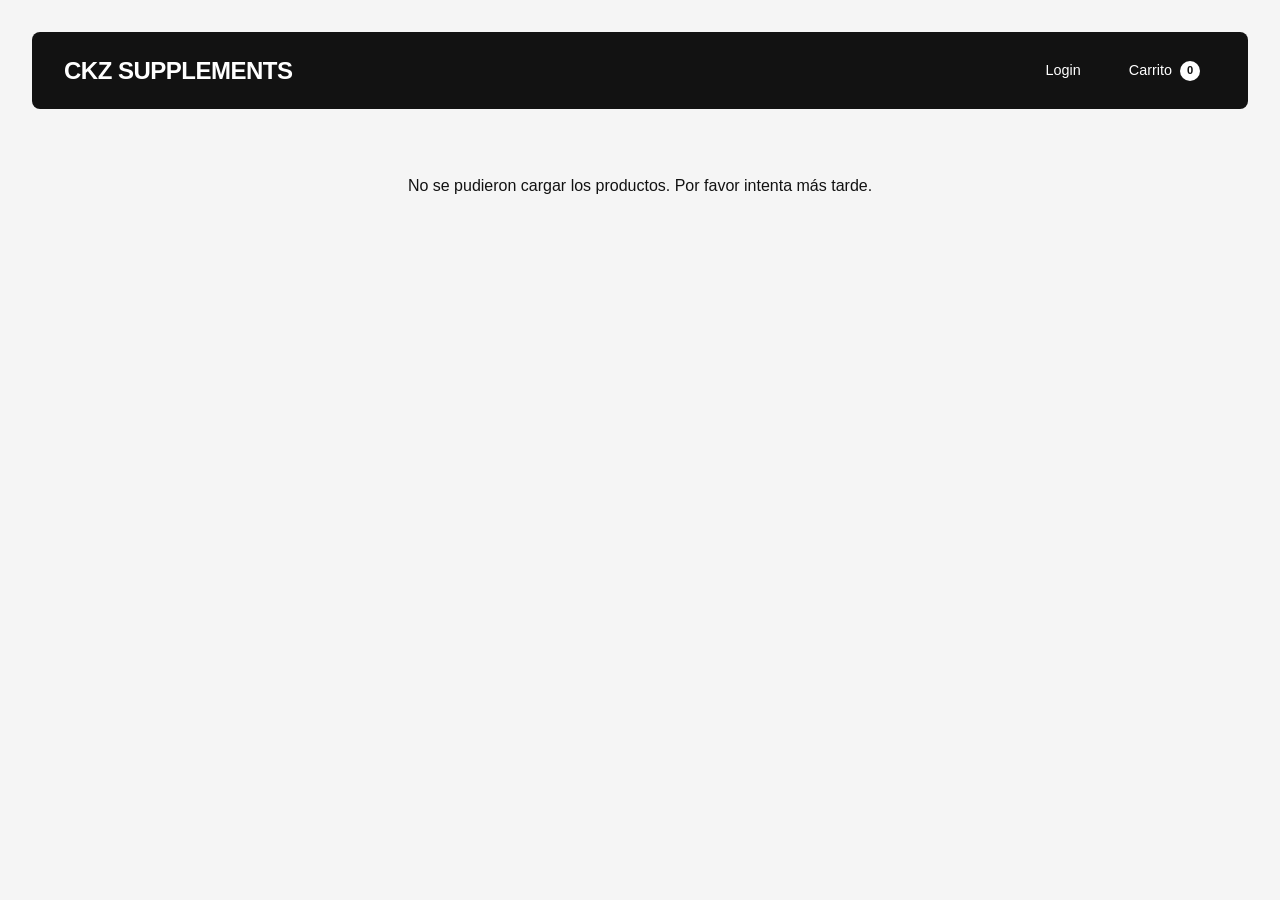
<file: frontend/index.html>
<!DOCTYPE html>
<html lang="es">
<head>
    <meta charset="UTF-8">
    <meta name="viewport" content="width=device-width, initial-scale=1.0">
    <title>CKZ Suplements - Catálogo Minimalista</title>
    <style>
        /* TUS ESTILOS ORIGINALES (NO MODIFICADOS) */
        :root {
            --black: #121212;
            --white: #ffffff;
            --light-gray: #f5f5f5;
            --medium-gray: #e0e0e0;
            --dark-gray: #2d2d2d;
        }
        
        * {
            margin: 0;
            padding: 0;
            box-sizing: border-box;
            font-family: 'Inter', -apple-system, BlinkMacSystemFont, sans-serif;
        }
        
        body {
            background-color: var(--light-gray);
            color: var(--black);
            line-height: 1.6;
            padding: 2rem;
        }
        
        header {
            background-color: var(--black);
            color: var(--white);
            padding: 1.2rem 2rem;
            display: flex;
            justify-content: space-between;
            align-items: center;
            position: sticky;
            top: 0;
            z-index: 100;
            margin-bottom: 2rem;
            border-radius: 8px;
        }
        
        .logo {
            font-size: 1.5rem;
            font-weight: 600;
            letter-spacing: -0.5px;
        }
        
        .user-actions {
            display: flex;
            gap: 1rem;
        }
        
        .user-actions a {
            color: var(--white);
            text-decoration: none;
            font-size: 0.9rem;
            padding: 0.5rem 1rem;
            border-radius: 4px;
            transition: all 0.2s;
        }
        
        .user-actions a:hover {
            background-color: var(--dark-gray);
        }
        
        .cart-btn {
            display: flex;
            align-items: center;
            gap: 0.5rem;
            position: relative;
        }
        
        .cart-count {
            background-color: var(--white);
            color: var(--black);
            border-radius: 50%;
            width: 20px;
            height: 20px;
            display: flex;
            justify-content: center;
            align-items: center;
            font-size: 0.7rem;
            font-weight: bold;
        }
        
        .products-container {
            display: grid;
            grid-template-columns: repeat(auto-fill, minmax(220px, 1fr));
            gap: 2.5rem;
            max-width: 1400px;
            margin: 0 auto;
        }
        
        .product-card {
            position: relative;
            width: 100%;
            height: 320px;
            border-radius: 14px;
            overflow: hidden;
            display: flex;
            flex-direction: column;
            align-items: center;
            justify-content: center;
            box-shadow: 8px 8px 16px #d9d9d9, -8px -8px 16px #ffffff;
            transition: transform 0.3s ease;
        }
        
        .product-card:hover {
            transform: translateY(-5px);
        }
        
        .product-bg {
            position: absolute;
            top: 5px;
            left: 5px;
            width: calc(100% - 10px);
            height: calc(100% - 10px);
            z-index: 2;
            background: rgba(255, 255, 255, 0.98);
            backdrop-filter: blur(12px);
            border-radius: 10px;
            overflow: hidden;
            outline: 1px solid var(--medium-gray);
            padding: 1.5rem;
            display: flex;
            flex-direction: column;
        }
        
        .product-blob {
            position: absolute;
            z-index: 1;
            top: 50%;
            left: 50%;
            width: 150px;
            height: 150px;
            border-radius: 50%;
            background-color: #e0e0e0;
            opacity: 0.7;
            filter: blur(20px);
            animation: blob-bounce 8s infinite ease;
        }
        
        @keyframes blob-bounce {
            0% { transform: translate(-100%, -100%) translate3d(0, 0, 0); }
            25% { transform: translate(-100%, -100%) translate3d(100%, 0, 0); }
            50% { transform: translate(-100%, -100%) translate3d(100%, 100%, 0); }
            75% { transform: translate(-100%, -100%) translate3d(0, 100%, 0); }
            100% { transform: translate(-100%, -100%) translate3d(0, 0, 0); }
        }
        
        .product-image {
            height: 120px;
            display: flex;
            justify-content: center;
            align-items: center;
            margin-bottom: 1rem;
            position: relative;
            z-index: 3;
        }
        
        .product-image img {
            max-height: 100%;
            max-width: 100%;
            object-fit: contain;
        }
        
        .product-image svg {
            width: 60px;
            height: 60px;
            opacity: 0.15;
        }
        
        .product-info {
            position: relative;
            z-index: 3;
            flex-grow: 1;
            display: flex;
            flex-direction: column;
        }
        
        .product-title {
            font-size: 1rem;
            margin-bottom: 0.5rem;
            color: var(--black);
            font-weight: 600;
        }
        
        .product-description {
            color: #666;
            margin-bottom: 0.8rem;
            font-size: 0.8rem;
            line-height: 1.5;
            flex-grow: 1;
        }
        
        .product-footer {
            display: flex;
            justify-content: space-between;
            align-items: center;
        }
        
        .product-price {
            font-size: 1.1rem;
            font-weight: 700;
            color: var(--black);
        }
        
        .product-stock {
            color: #333;
            font-size: 0.75rem;
            font-weight: 500;
            background-color: #f0f0f0;
            padding: 0.2rem 0.5rem;
            border-radius: 4px;
        }
        
        .add-to-cart {
            background-color: var(--black);
            color: var(--white);
            border: none;
            padding: 0.6rem;
            border-radius: 4px;
            cursor: pointer;
            transition: all 0.2s;
            font-size: 0.85rem;
            font-weight: 500;
            width: 100%;
            margin-top: 1rem;
            position: relative;
            z-index: 3;
        }
        
        .add-to-cart:hover {
            background-color: var(--dark-gray);
        }
        
        .add-to-cart.added {
            background-color: #333;
        }
        
        @media (max-width: 768px) {
            body {
                padding: 1rem;
            }
            
            header {
                padding: 1rem;
            }
            
            .products-container {
                grid-template-columns: repeat(auto-fill, minmax(180px, 1fr));
                gap: 1.5rem;
            }
            
            .product-card {
                height: 280px;
            }
            
            .product-bg {
                padding: 1rem;
            }
        }
    </style>
</head>
<body>
    <header>
        <div class="logo">CKZ SUPPLEMENTS</div>
        <div class="user-actions">
            <a href="login.html">Login</a>
            <a href="carrito.html" class="cart-btn">Carrito <span class="cart-count">0</span></a>
        </div>
    </header>
    
    <main class="products-container" id="productsContainer">
        <!-- Los productos se cargarán dinámicamente aquí -->
    </main>

    <script>
        // Función para cargar productos desde el backend
        async function loadProducts() {
            try {
                const response = await fetch('http://localhost:5000/api/productos');
                if (!response.ok) throw new Error('Error al cargar productos');
                
                const products = await response.json();
                const container = document.getElementById('productsContainer');
                container.innerHTML = '';
                
                products.forEach(product => {
                    container.innerHTML += `
                        <div class="product-card">
                            <div class="product-blob"></div>
                            <div class="product-bg">
                                <div class="product-image">
                                    ${product.imagen 
                                        ? `<img src="${product.imagen}" alt="${product.nombre}">` 
                                        : `<svg xmlns="http://www.w3.org/2000/svg" fill="none" viewBox="0 0 24 24" stroke="currentColor">
                                            <path stroke-linecap="round" stroke-linejoin="round" stroke-width="2" d="M4 16l4.586-4.586a2 2 0 012.828 0L16 16m-2-2l1.586-1.586a2 2 0 012.828 0L20 14m-6-6h.01M6 20h12a2 2 0 002-2V6a2 2 0 00-2-2H6a2 2 0 00-2 2v12a2 2 0 002 2z"/>
                                          </svg>`
                                    }
                                </div>
                                <div class="product-info">
                                    <h3 class="product-title">${product.nombre}</h3>
                                    <p class="product-description">${product.descripcion || 'Descripción no disponible'}</p>
                                    <div class="product-footer">
                                        <span class="product-price">$${product.precio.toFixed(2)}</span>
                                        <span class="product-stock">${product.stock}</span>
                                    </div>
                                    <button class="add-to-cart" onclick="addToCart(${product.id})">Añadir al carrito</button>
                                </div>
                            </div>
                        </div>
                    `;
                });
            } catch (error) {
                console.error('Error:', error);
                document.getElementById('productsContainer').innerHTML = `
                    <div style="grid-column: 1/-1; text-align: center; padding: 2rem;">
                        <p>No se pudieron cargar los productos. Por favor intenta más tarde.</p>
                    </div>
                `;
            }
        }

        // Función para añadir al carrito
        async function addToCart(productId) {
            const token = localStorage.getItem('token');
            if (!token) {
                window.location.href = 'login.html';
                return;
            }
            
            try {
                const response = await fetch('http://localhost:5000/api/carrito', {
                    method: 'POST',
                    headers: {
                        'Content-Type': 'application/json',
                        'Authorization': `Bearer ${token}`
                    },
                    body: JSON.stringify({ productId })
                });
                
                if (response.ok) {
                    updateCartCount();
                    const button = event.target;
                    button.classList.add('added');
                    button.textContent = '✓ Añadido';
                    setTimeout(() => {
                        button.classList.remove('added');
                        button.textContent = 'Añadir al carrito';
                    }, 2000);
                }
            } catch (error) {
                console.error('Error:', error);
            }
        }

        // Actualizar contador del carrito
        async function updateCartCount() {
            const token = localStorage.getItem('token');
            if (!token) return;
            
            try {
                const response = await fetch('http://localhost:5000/api/carrito', {
                    headers: { 'Authorization': `Bearer ${token}` }
                });
                
                if (response.ok) {
                    const cartItems = await response.json();
                    document.querySelector('.cart-count').textContent = cartItems.length;
                }
            } catch (error) {
                console.error('Error:', error);
            }
        }

        // Cargar productos al iniciar
        document.addEventListener('DOMContentLoaded', () => {
            loadProducts();
            
            // Verificar si hay sesión para actualizar carrito
            if (localStorage.getItem('token')) {
                updateCartCount();
            }
        });
    </script>
</body>
</html>
</file>
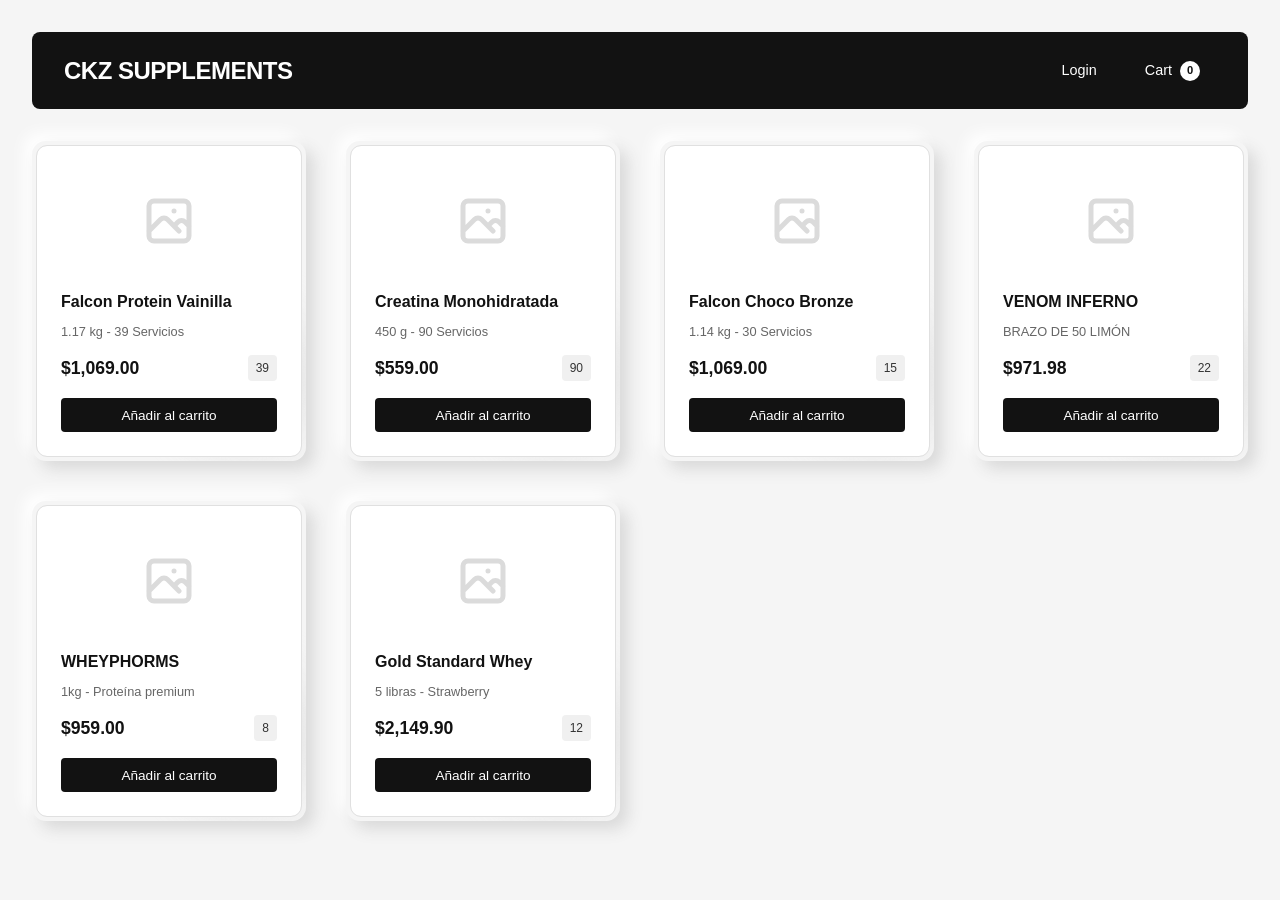
<file: frontend/EJEMPLO-NOFINAL.html>
<!DOCTYPE html>
<html lang="es">
<head>
    <meta charset="UTF-8">
    <meta name="viewport" content="width=device-width, initial-scale=1.0">
    <title>CKZ Suplements - Catálogo Minimalista</title>
    <style>
        :root {
            --black: #121212;
            --white: #ffffff;
            --light-gray: #f5f5f5;
            --medium-gray: #e0e0e0;
            --dark-gray: #2d2d2d;
        }
        
        * {
            margin: 0;
            padding: 0;
            box-sizing: border-box;
            font-family: 'Inter', -apple-system, BlinkMacSystemFont, sans-serif;
        }
        
        body {
            background-color: var(--light-gray);
            color: var(--black);
            line-height: 1.6;
            padding: 2rem;
        }
        
        header {
            background-color: var(--black);
            color: var(--white);
            padding: 1.2rem 2rem;
            display: flex;
            justify-content: space-between;
            align-items: center;
            position: sticky;
            top: 0;
            z-index: 100;
            margin-bottom: 2rem;
            border-radius: 8px;
        }
        
        .logo {
            font-size: 1.5rem;
            font-weight: 600;
            letter-spacing: -0.5px;
        }
        
        .user-actions {
            display: flex;
            gap: 1rem;
        }
        
        .user-actions a {
            color: var(--white);
            text-decoration: none;
            font-size: 0.9rem;
            padding: 0.5rem 1rem;
            border-radius: 4px;
            transition: all 0.2s;
        }
        
        .user-actions a:hover {
            background-color: var(--dark-gray);
        }
        
        .cart-btn {
            display: flex;
            align-items: center;
            gap: 0.5rem;
            position: relative;
        }
        
        .cart-count {
            background-color: var(--white);
            color: var(--black);
            border-radius: 50%;
            width: 20px;
            height: 20px;
            display: flex;
            justify-content: center;
            align-items: center;
            font-size: 0.7rem;
            font-weight: bold;
        }
        
        .products-container {
            display: grid;
            grid-template-columns: repeat(auto-fill, minmax(220px, 1fr));
            gap: 2.5rem;
            max-width: 1400px;
            margin: 0 auto;
        }
        
        /* Tarjeta con efecto blob minimalista */
        .product-card {
            position: relative;
            width: 100%;
            height: 320px;
            border-radius: 14px;
            overflow: hidden;
            display: flex;
            flex-direction: column;
            align-items: center;
            justify-content: center;
            box-shadow: 8px 8px 16px #d9d9d9, -8px -8px 16px #ffffff;
            transition: transform 0.3s ease;
        }
        
        .product-card:hover {
            transform: translateY(-5px);
        }
        
        .product-bg {
            position: absolute;
            top: 5px;
            left: 5px;
            width: calc(100% - 10px);
            height: calc(100% - 10px);
            z-index: 2;
            background: rgba(255, 255, 255, 0.98);
            backdrop-filter: blur(12px);
            border-radius: 10px;
            overflow: hidden;
            outline: 1px solid var(--medium-gray);
            padding: 1.5rem;
            display: flex;
            flex-direction: column;
        }
        
        .product-blob {
            position: absolute;
            z-index: 1;
            top: 50%;
            left: 50%;
            width: 150px;
            height: 150px;
            border-radius: 50%;
            background-color: #e0e0e0; /* Gris claro para el blob */
            opacity: 0.7;
            filter: blur(20px);
            animation: blob-bounce 8s infinite ease;
        }
        
        @keyframes blob-bounce {
            0% { transform: translate(-100%, -100%) translate3d(0, 0, 0); }
            25% { transform: translate(-100%, -100%) translate3d(100%, 0, 0); }
            50% { transform: translate(-100%, -100%) translate3d(100%, 100%, 0); }
            75% { transform: translate(-100%, -100%) translate3d(0, 100%, 0); }
            100% { transform: translate(-100%, -100%) translate3d(0, 0, 0); }
        }
        
        .product-image {
            height: 120px;
            display: flex;
            justify-content: center;
            align-items: center;
            margin-bottom: 1rem;
            position: relative;
            z-index: 3;
        }
        
        .product-image svg {
            width: 60px;
            height: 60px;
            opacity: 0.15;
        }
        
        .product-info {
            position: relative;
            z-index: 3;
            flex-grow: 1;
            display: flex;
            flex-direction: column;
        }
        
        .product-title {
            font-size: 1rem;
            margin-bottom: 0.5rem;
            color: var(--black);
            font-weight: 600;
        }
        
        .product-description {
            color: #666;
            margin-bottom: 0.8rem;
            font-size: 0.8rem;
            line-height: 1.5;
            flex-grow: 1;
        }
        
        .product-footer {
            display: flex;
            justify-content: space-between;
            align-items: center;
        }
        
        .product-price {
            font-size: 1.1rem;
            font-weight: 700;
            color: var(--black);
        }
        
        .product-stock {
            color: #333;
            font-size: 0.75rem;
            font-weight: 500;
            background-color: #f0f0f0;
            padding: 0.2rem 0.5rem;
            border-radius: 4px;
        }
        
        .add-to-cart {
            background-color: var(--black);
            color: var(--white);
            border: none;
            padding: 0.6rem;
            border-radius: 4px;
            cursor: pointer;
            transition: all 0.2s;
            font-size: 0.85rem;
            font-weight: 500;
            width: 100%;
            margin-top: 1rem;
            position: relative;
            z-index: 3;
        }
        
        .add-to-cart:hover {
            background-color: var(--dark-gray);
        }
        
        .add-to-cart.added {
            background-color: #333;
        }
        
        @media (max-width: 768px) {
            body {
                padding: 1rem;
            }
            
            header {
                padding: 1rem;
            }
            
            .products-container {
                grid-template-columns: repeat(auto-fill, minmax(180px, 1fr));
                gap: 1.5rem;
            }
            
            .product-card {
                height: 280px;
            }
            
            .product-bg {
                padding: 1rem;
            }
        }
    </style>
</head>
<body>
    <header>
        <div class="logo">CKZ SUPPLEMENTS</div>
        <div class="user-actions">
            <a href="#">Login</a>
            <a href="#" class="cart-btn">Cart <span class="cart-count">0</span></a>
        </div>
    </header>
    
    <main class="products-container">
        <!-- Producto 1 -->
        <div class="product-card">
            <div class="product-blob"></div>
            <div class="product-bg">
                <div class="product-image">
                    <svg xmlns="http://www.w3.org/2000/svg" fill="none" viewBox="0 0 24 24" stroke="currentColor">
                        <path stroke-linecap="round" stroke-linejoin="round" stroke-width="2" d="M4 16l4.586-4.586a2 2 0 012.828 0L16 16m-2-2l1.586-1.586a2 2 0 012.828 0L20 14m-6-6h.01M6 20h12a2 2 0 002-2V6a2 2 0 00-2-2H6a2 2 0 00-2 2v12a2 2 0 002 2z" />
                    </svg>
                </div>
                <div class="product-info">
                    <h3 class="product-title">Falcon Protein Vainilla</h3>
                    <p class="product-description">1.17 kg - 39 Servicios</p>
                    <div class="product-footer">
                        <span class="product-price">$1,069.00</span>
                        <span class="product-stock">39</span>
                    </div>
                    <button class="add-to-cart">Añadir al carrito</button>
                </div>
            </div>
        </div>
        
        <!-- Producto 2 -->
        <div class="product-card">
            <div class="product-blob"></div>
            <div class="product-bg">
                <div class="product-image">
                    <svg xmlns="http://www.w3.org/2000/svg" fill="none" viewBox="0 0 24 24" stroke="currentColor">
                        <path stroke-linecap="round" stroke-linejoin="round" stroke-width="2" d="M4 16l4.586-4.586a2 2 0 012.828 0L16 16m-2-2l1.586-1.586a2 2 0 012.828 0L20 14m-6-6h.01M6 20h12a2 2 0 002-2V6a2 2 0 00-2-2H6a2 2 0 00-2 2v12a2 2 0 002 2z" />
                    </svg>
                </div>
                <div class="product-info">
                    <h3 class="product-title">Creatina Monohidratada</h3>
                    <p class="product-description">450 g - 90 Servicios</p>
                    <div class="product-footer">
                        <span class="product-price">$559.00</span>
                        <span class="product-stock">90</span>
                    </div>
                    <button class="add-to-cart">Añadir al carrito</button>
                </div>
            </div>
        </div>
        
        <!-- Producto 3 -->
        <div class="product-card">
            <div class="product-blob"></div>
            <div class="product-bg">
                <div class="product-image">
                    <svg xmlns="http://www.w3.org/2000/svg" fill="none" viewBox="0 0 24 24" stroke="currentColor">
                        <path stroke-linecap="round" stroke-linejoin="round" stroke-width="2" d="M4 16l4.586-4.586a2 2 0 012.828 0L16 16m-2-2l1.586-1.586a2 2 0 012.828 0L20 14m-6-6h.01M6 20h12a2 2 0 002-2V6a2 2 0 00-2-2H6a2 2 0 00-2 2v12a2 2 0 002 2z" />
                    </svg>
                </div>
                <div class="product-info">
                    <h3 class="product-title">Falcon Choco Bronze</h3>
                    <p class="product-description">1.14 kg - 30 Servicios</p>
                    <div class="product-footer">
                        <span class="product-price">$1,069.00</span>
                        <span class="product-stock">15</span>
                    </div>
                    <button class="add-to-cart">Añadir al carrito</button>
                </div>
            </div>
        </div>
        
        <!-- Producto 4 -->
        <div class="product-card">
            <div class="product-blob"></div>
            <div class="product-bg">
                <div class="product-image">
                    <svg xmlns="http://www.w3.org/2000/svg" fill="none" viewBox="0 0 24 24" stroke="currentColor">
                        <path stroke-linecap="round" stroke-linejoin="round" stroke-width="2" d="M4 16l4.586-4.586a2 2 0 012.828 0L16 16m-2-2l1.586-1.586a2 2 0 012.828 0L20 14m-6-6h.01M6 20h12a2 2 0 002-2V6a2 2 0 00-2-2H6a2 2 0 00-2 2v12a2 2 0 002 2z" />
                    </svg>
                </div>
                <div class="product-info">
                    <h3 class="product-title">VENOM INFERNO</h3>
                    <p class="product-description">BRAZO DE 50 LIMÓN</p>
                    <div class="product-footer">
                        <span class="product-price">$971.98</span>
                        <span class="product-stock">22</span>
                    </div>
                    <button class="add-to-cart">Añadir al carrito</button>
                </div>
            </div>
        </div>
        
        <!-- Producto 5 -->
        <div class="product-card">
            <div class="product-blob"></div>
            <div class="product-bg">
                <div class="product-image">
                    <svg xmlns="http://www.w3.org/2000/svg" fill="none" viewBox="0 0 24 24" stroke="currentColor">
                        <path stroke-linecap="round" stroke-linejoin="round" stroke-width="2" d="M4 16l4.586-4.586a2 2 0 012.828 0L16 16m-2-2l1.586-1.586a2 2 0 012.828 0L20 14m-6-6h.01M6 20h12a2 2 0 002-2V6a2 2 0 00-2-2H6a2 2 0 00-2 2v12a2 2 0 002 2z" />
                    </svg>
                </div>
                <div class="product-info">
                    <h3 class="product-title">WHEYPHORMS</h3>
                    <p class="product-description">1kg - Proteína premium</p>
                    <div class="product-footer">
                        <span class="product-price">$959.00</span>
                        <span class="product-stock">8</span>
                    </div>
                    <button class="add-to-cart">Añadir al carrito</button>
                </div>
            </div>
        </div>
        
        <!-- Producto 6 -->
        <div class="product-card">
            <div class="product-blob"></div>
            <div class="product-bg">
                <div class="product-image">
                    <svg xmlns="http://www.w3.org/2000/svg" fill="none" viewBox="0 0 24 24" stroke="currentColor">
                        <path stroke-linecap="round" stroke-linejoin="round" stroke-width="2" d="M4 16l4.586-4.586a2 2 0 012.828 0L16 16m-2-2l1.586-1.586a2 2 0 012.828 0L20 14m-6-6h.01M6 20h12a2 2 0 002-2V6a2 2 0 00-2-2H6a2 2 0 00-2 2v12a2 2 0 002 2z" />
                    </svg>
                </div>
                <div class="product-info">
                    <h3 class="product-title">Gold Standard Whey</h3>
                    <p class="product-description">5 libras - Strawberry</p>
                    <div class="product-footer">
                        <span class="product-price">$2,149.90</span>
                        <span class="product-stock">12</span>
                    </div>
                    <button class="add-to-cart">Añadir al carrito</button>
                </div>
            </div>
        </div>
    </main>

    <script>
        // Interacción del carrito
        document.querySelectorAll('.add-to-cart').forEach(button => {
            button.addEventListener('click', function() {
                const cartCount = document.querySelector('.cart-count');
                let currentCount = parseInt(cartCount.textContent);
                
                // Animación y feedback
                this.classList.add('added');
                this.textContent = '✓ Añadido';
                cartCount.textContent = currentCount + 1;
                
                // Reset después de 2 segundos
                setTimeout(() => {
                    this.classList.remove('added');
                    this.textContent = 'Añadir al carrito';
                }, 2000);
            });
        });
    </script>
</body>
</html>
</file>
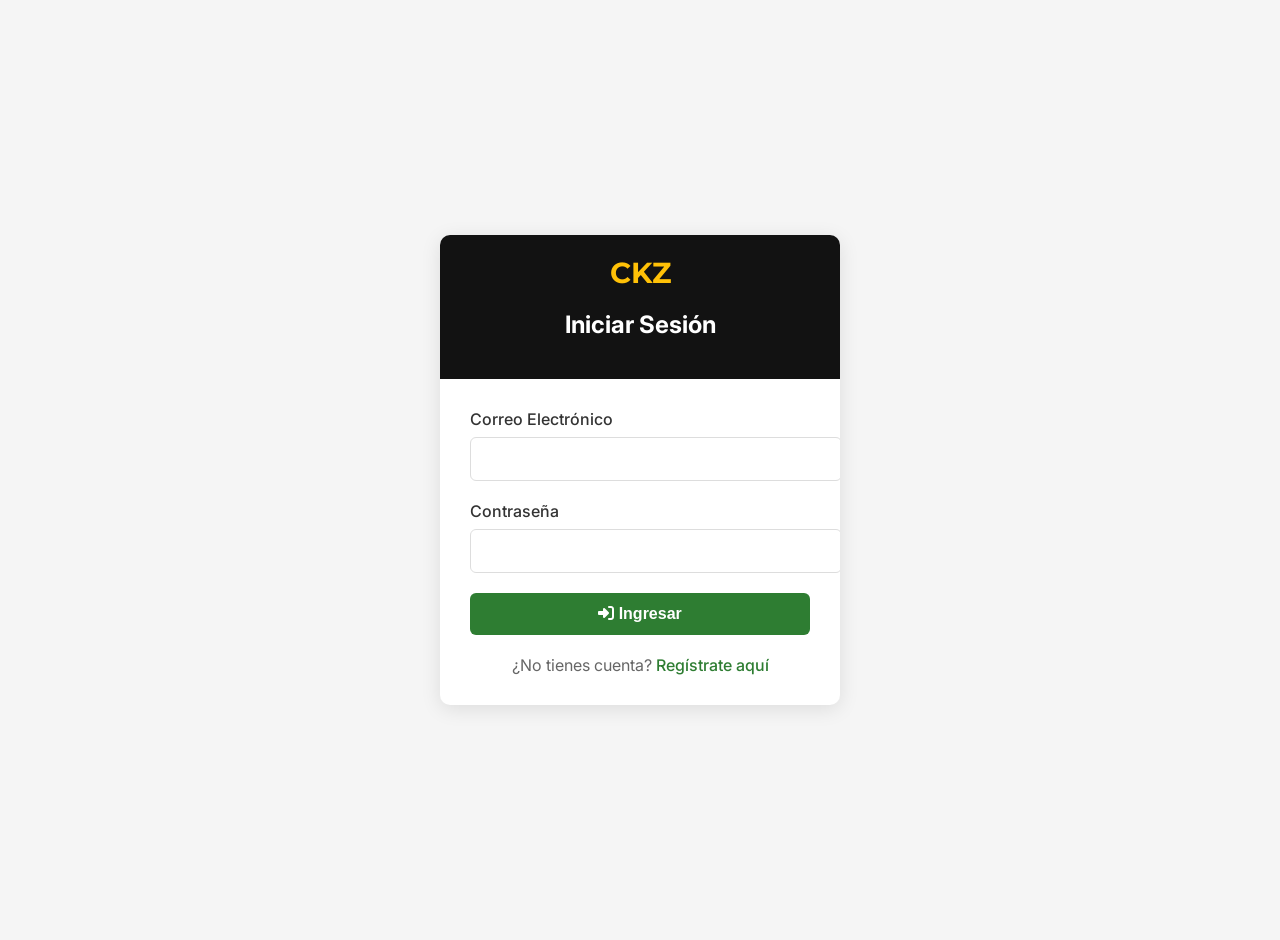
<file: frontend/login.html>
<!DOCTYPE html>
<html lang="es">
<head>
    <meta charset="UTF-8">
    <meta name="viewport" content="width=device-width, initial-scale=1.0">
    <title>Iniciar Sesión - CKZ Suplements</title>
    <link href="https://fonts.googleapis.com/css2?family=Inter:wght@400;500;700&family=Montserrat:wght@700&display=swap" rel="stylesheet">
    <link rel="stylesheet" href="https://cdnjs.cloudflare.com/ajax/libs/font-awesome/6.4.0/css/all.min.css">
    <style>
        :root {
            --primary: #2E7D32;
            --secondary: #121212;
            --accent: #FFC107;
            --text: #333333;
            --bg-light: #F5F5F5;
            --bg-white: #FFFFFF;
            --error: #D32F2F;
            --success: #388E3C;
        }

        body {
            font-family: 'Inter', sans-serif;
            background-color: var(--bg-light);
            display: flex;
            justify-content: center;
            align-items: center;
            min-height: 100vh;
            margin: 0;
            padding: 20px;
        }

        .auth-container {
            width: 100%;
            max-width: 400px;
            background-color: var(--bg-white);
            border-radius: 10px;
            box-shadow: 0 4px 20px rgba(0, 0, 0, 0.1);
            overflow: hidden;
        }

        .auth-header {
            background-color: var(--secondary);
            color: white;
            padding: 20px;
            text-align: center;
        }

        .auth-header .logo {
            font-family: 'Montserrat', sans-serif;
            font-size: 1.8rem;
            font-weight: 700;
            color: var(--accent);
            margin-bottom: 10px;
        }

        .auth-body {
            padding: 30px;
        }

        .input-group {
            margin-bottom: 20px;
        }

        .input-group label {
            display: block;
            margin-bottom: 8px;
            font-weight: 500;
            color: var(--text);
        }

        .input-group input {
            width: 100%;
            padding: 12px 15px;
            border: 1px solid #ddd;
            border-radius: 6px;
            font-size: 1rem;
            transition: border 0.3s;
        }

        .input-group input:focus {
            border-color: var(--primary);
            outline: none;
        }

        .btn {
            width: 100%;
            padding: 12px;
            border: none;
            border-radius: 6px;
            font-size: 1rem;
            font-weight: 600;
            cursor: pointer;
            transition: all 0.3s;
        }

        .btn-primary {
            background-color: var(--primary);
            color: white;
        }

        .btn-primary:hover {
            background-color: #1B5E20;
        }

        .auth-footer {
            text-align: center;
            margin-top: 20px;
            color: #666;
        }

        .auth-footer a {
            color: var(--primary);
            text-decoration: none;
            font-weight: 500;
        }

        .error-message {
            color: var(--error);
            font-size: 0.9rem;
            margin-top: 5px;
            display: none;
        }

        @media (max-width: 480px) {
            .auth-container {
                border-radius: 0;
            }
        }
    </style>
</head>
<body>
    <div class="auth-container">
        <div class="auth-header">
            <div class="logo">CKZ</div>
            <h2>Iniciar Sesión</h2>
        </div>
        
        <div class="auth-body">
            <form id="loginForm">
                <div class="input-group">
                    <label for="email">Correo Electrónico</label>
                    <input type="email" id="email" required>
                    <div class="error-message" id="email-error"></div>
                </div>
                
                <div class="input-group">
                    <label for="password">Contraseña</label>
                    <input type="password" id="password" required>
                    <div class="error-message" id="password-error"></div>
                </div>
                
                <button type="submit" class="btn btn-primary">
                    <i class="fas fa-sign-in-alt"></i> Ingresar
                </button>
            </form>
            
            <div class="auth-footer">
                ¿No tienes cuenta? <a href="register.html">Regístrate aquí</a>
            </div>
        </div>
    </div>

    <script>
        document.getElementById('loginForm').addEventListener('submit', async (e) => {
            e.preventDefault();
            
            // Reset errores
            document.querySelectorAll('.error-message').forEach(el => {
                el.style.display = 'none';
            });
            
            const email = document.getElementById('email').value;
            const password = document.getElementById('password').value;
            
            try {
                const response = await fetch('http://localhost:5000/api/login', {
                    method: 'POST',
                    headers: { 'Content-Type': 'application/json' },
                    body: JSON.stringify({ email, password })
                });
                
                const data = await response.json();
                
                if (response.ok) {
                    localStorage.setItem('token', data.token);
                    
                    // Redirección por rol
                    if (data.rol === 'admin') {
                        window.location.href = 'admin.html';
                    } else {
                        window.location.href = 'index.html';
                    }
                } else {
                    // Mostrar errores
                    if (data.error.includes('Credenciales')) {
                        document.getElementById('password-error').textContent = data.error;
                        document.getElementById('password-error').style.display = 'block';
                    } else {
                        document.getElementById('email-error').textContent = data.error;
                        document.getElementById('email-error').style.display = 'block';
                    }
                }
            } catch (error) {
                document.getElementById('email-error').textContent = 'Error de conexión';
                document.getElementById('email-error').style.display = 'block';
            }
        });
    </script>
</body>
</html>
</file>
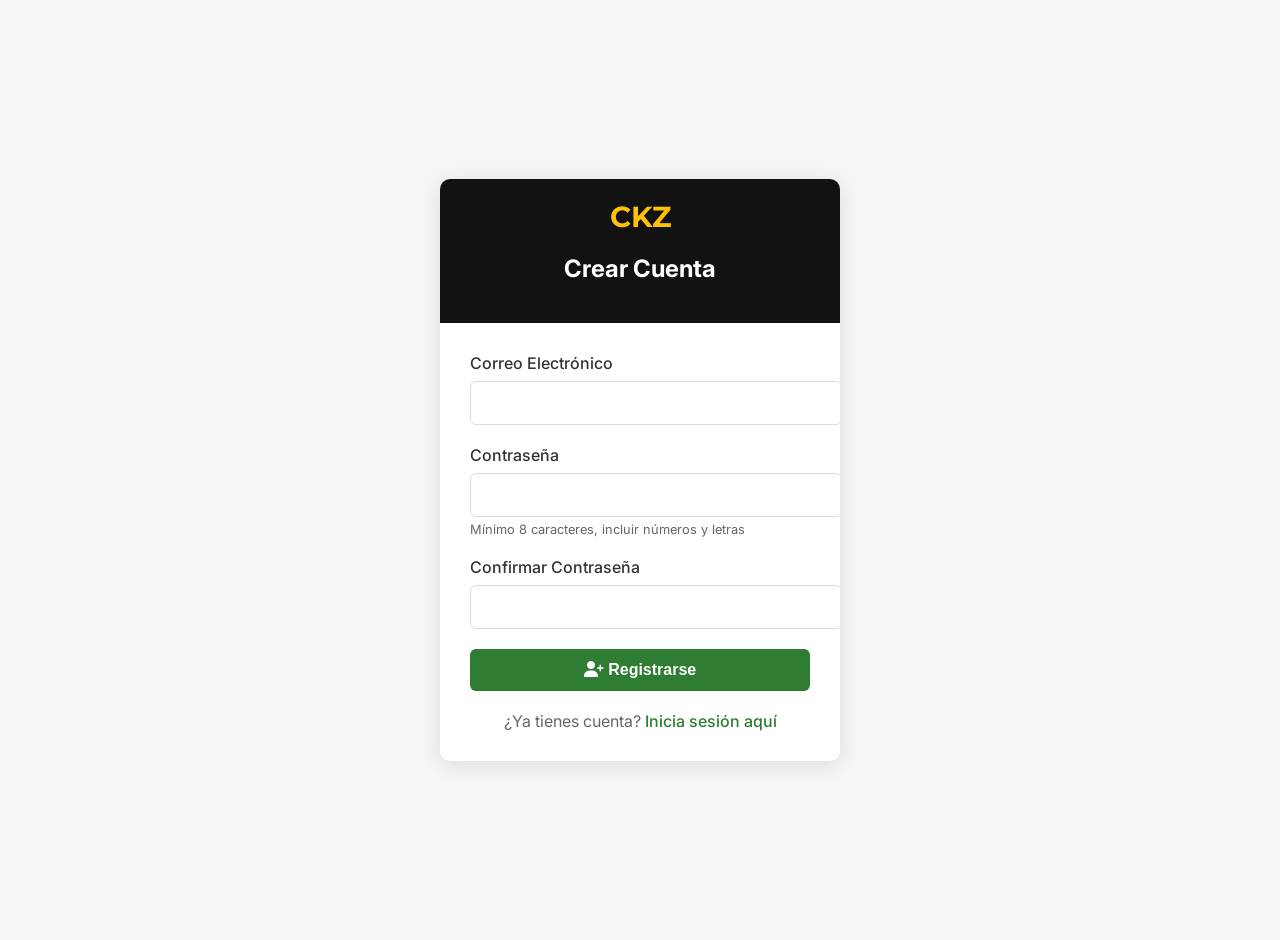
<file: frontend/register.html>
<!DOCTYPE html>
<html lang="es">
<head>
    <meta charset="UTF-8">
    <meta name="viewport" content="width=device-width, initial-scale=1.0">
    <title>Registro - CKZ Suplements</title>
    <link href="https://fonts.googleapis.com/css2?family=Inter:wght@400;500;700&family=Montserrat:wght@700&display=swap" rel="stylesheet">
    <link rel="stylesheet" href="https://cdnjs.cloudflare.com/ajax/libs/font-awesome/6.4.0/css/all.min.css">
    <style>
        /* Usa los mismos estilos que login.html (copiar todo el bloque :root y los estilos base) */
        :root {
            --primary: #2E7D32;
            --secondary: #121212;
            --accent: #FFC107;
            --text: #333333;
            --bg-light: #F5F5F5;
            --bg-white: #FFFFFF;
            --error: #D32F2F;
            --success: #388E3C;
        }

        body {
            font-family: 'Inter', sans-serif;
            background-color: var(--bg-light);
            display: flex;
            justify-content: center;
            align-items: center;
            min-height: 100vh;
            margin: 0;
            padding: 20px;
        }

        .auth-container {
            width: 100%;
            max-width: 400px;
            background-color: var(--bg-white);
            border-radius: 10px;
            box-shadow: 0 4px 20px rgba(0, 0, 0, 0.1);
            overflow: hidden;
        }

        .auth-header {
            background-color: var(--secondary);
            color: white;
            padding: 20px;
            text-align: center;
        }

        .auth-header .logo {
            font-family: 'Montserrat', sans-serif;
            font-size: 1.8rem;
            font-weight: 700;
            color: var(--accent);
            margin-bottom: 10px;
        }

        .auth-body {
            padding: 30px;
        }

        .input-group {
            margin-bottom: 20px;
        }

        .input-group label {
            display: block;
            margin-bottom: 8px;
            font-weight: 500;
            color: var(--text);
        }

        .input-group input {
            width: 100%;
            padding: 12px 15px;
            border: 1px solid #ddd;
            border-radius: 6px;
            font-size: 1rem;
            transition: border 0.3s;
        }

        .input-group input:focus {
            border-color: var(--primary);
            outline: none;
        }

        .btn {
            width: 100%;
            padding: 12px;
            border: none;
            border-radius: 6px;
            font-size: 1rem;
            font-weight: 600;
            cursor: pointer;
            transition: all 0.3s;
        }

        .btn-primary {
            background-color: var(--primary);
            color: white;
        }

        .btn-primary:hover {
            background-color: #1B5E20;
        }

        .auth-footer {
            text-align: center;
            margin-top: 20px;
            color: #666;
        }

        .auth-footer a {
            color: var(--primary);
            text-decoration: none;
            font-weight: 500;
        }

        .error-message {
            color: var(--error);
            font-size: 0.9rem;
            margin-top: 5px;
            display: none;
        }

        .success-message {
            color: var(--success);
            font-size: 0.9rem;
            margin-top: 10px;
            text-align: center;
            display: none;
        }

        .password-rules {
            font-size: 0.8rem;
            color: #666;
            margin-top: 5px;
        }
    </style>
</head>
<body>
    <div class="auth-container">
        <div class="auth-header">
            <div class="logo">CKZ</div>
            <h2>Crear Cuenta</h2>
        </div>
        
        <div class="auth-body">
            <form id="registerForm">
                <div class="input-group">
                    <label for="email">Correo Electrónico</label>
                    <input type="email" id="email" required>
                    <div class="error-message" id="email-error"></div>
                </div>
                
                <div class="input-group">
                    <label for="password">Contraseña</label>
                    <input type="password" id="password" required minlength="8">
                    <div class="password-rules">Mínimo 8 caracteres, incluir números y letras</div>
                    <div class="error-message" id="password-error"></div>
                </div>
                
                <div class="input-group">
                    <label for="confirm-password">Confirmar Contraseña</label>
                    <input type="password" id="confirm-password" required>
                    <div class="error-message" id="confirm-error"></div>
                </div>
                
                <button type="submit" class="btn btn-primary">
                    <i class="fas fa-user-plus"></i> Registrarse
                </button>
                
                <div class="success-message" id="success-message"></div>
            </form>
            
            <div class="auth-footer">
                ¿Ya tienes cuenta? <a href="login.html">Inicia sesión aquí</a>
            </div>
        </div>
    </div>

    <script>
        document.getElementById('registerForm').addEventListener('submit', async (e) => {
            e.preventDefault();
            
            // Reset mensajes
            document.querySelectorAll('.error-message').forEach(el => {
                el.style.display = 'none';
            });
            document.getElementById('success-message').style.display = 'none';
            
            const email = document.getElementById('email').value;
            const password = document.getElementById('password').value;
            const confirmPassword = document.getElementById('confirm-password').value;
            
            // Validación cliente
            if (password !== confirmPassword) {
                document.getElementById('confirm-error').textContent = 'Las contraseñas no coinciden';
                document.getElementById('confirm-error').style.display = 'block';
                return;
            }
            
            if (password.length < 8) {
                document.getElementById('password-error').textContent = 'La contraseña debe tener al menos 8 caracteres';
                document.getElementById('password-error').style.display = 'block';
                return;
            }
            
            try {
                const response = await fetch('http://localhost:5000/api/register', {
                    method: 'POST',
                    headers: { 'Content-Type': 'application/json' },
                    body: JSON.stringify({ email, password })
                });
                
                const data = await response.json();
                
                if (response.ok) {
                    document.getElementById('success-message').textContent = '¡Registro exitoso! Redirigiendo...';
                    document.getElementById('success-message').style.display = 'block';
                    document.getElementById('registerForm').reset();
                    
                    // Redirigir después de 2 segundos
                    setTimeout(() => {
                        window.location.href = 'login.html';
                    }, 2000);
                } else {
                    if (data.error.includes('email')) {
                        document.getElementById('email-error').textContent = data.error;
                        document.getElementById('email-error').style.display = 'block';
                    } else {
                        document.getElementById('password-error').textContent = data.error;
                        document.getElementById('password-error').style.display = 'block';
                    }
                }
            } catch (error) {
                document.getElementById('email-error').textContent = 'Error de conexión';
                document.getElementById('email-error').style.display = 'block';
            }
        });
    </script>
</body>
</html>
</file>
